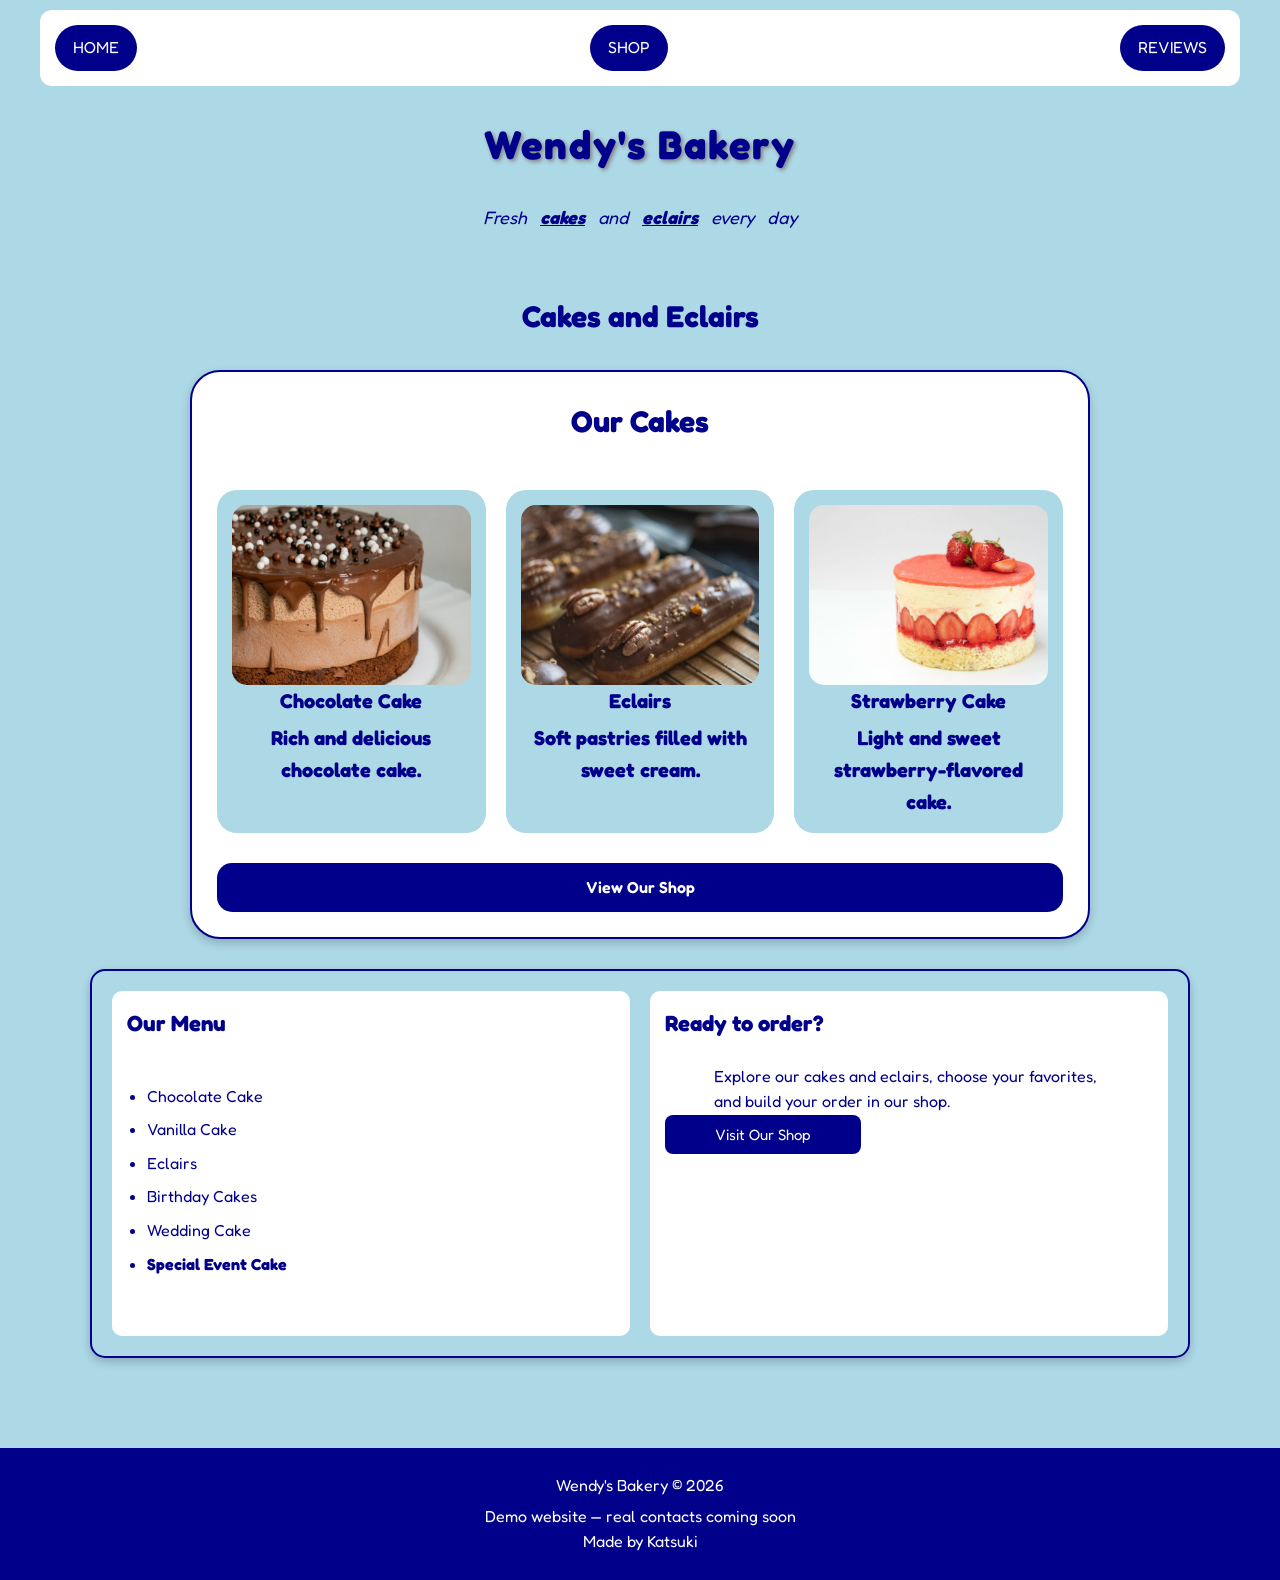
<file: index.html>
<!DOCTYPE html>
<html>

<head>

    <meta charset="UTF-8">

    <meta name="viewport" content="width=device-width, initial-scale=1.0">

    <title>Wendy's Bakery</title>

    <link rel="stylesheet" href="style.css">

    <link rel="preconnect" href="https://fonts.googleapis.com">

    <link rel="preconnect" href="https://fonts.gstatic.com" crossorigin>

    <link href="https://fonts.googleapis.com/css2?family=Fredoka:wght@400;500;600;700&display=swap" rel="stylesheet">

</head>


<body>

<nav>

    <a href="index.html">Home</a>

    <a href="shop.html">Shop</a>

    <a href="reviews.html">Reviews</a>

</nav>


<header>

    <h1>
        Wendy's Bakery
    </h1>

    <p class="tagline">
        Fresh <span>cakes</span> and <span>eclairs</span> every day
    </p>

</header>


<main>

    <h2>
        Cakes and Eclairs
    </h2> 
    
    <section class="featured-cakes">

    <h2>Our Cakes</h2>

    <div class="featured-cake-card">
        <img src="chocolate-cake.jpg" alt="Chocolate Cake">
        <h3>Chocolate Cake</h3>
        <p>Rich and delicious chocolate cake.</p>
    </div>

    <div class="featured-cake-card">
        <img src="eclairs.jpg" alt="Eclairs">
        <h3>Eclairs</h3>
        <p>Soft pastries filled with sweet cream.</p>
    </div>

    <div class="featured-cake-card">
        <img src="strawberry-cake.jpg" alt="Strawberry Cake">
        <h3>Strawberry Cake</h3>
        <p>Light and sweet strawberry-flavored cake.</p>
    </div>

    <a href="shop.html" class="featured-shop-button">
        View Our Shop
    </a>

</section> 

    <section>

        <div>

            <h3>
                Our Menu
            </h3>

            <ul>

                <li>Chocolate Cake</li>

                <li>Vanilla Cake</li>

                <li>Eclairs</li>

                <li>Birthday Cakes</li>

                <li>Wedding Cake</li>

                <li>
                    <strong>Special Event Cake</strong>
                </li>

            </ul>

        </div>


        <div>

            <h3>
                Ready to order?
            </h3>

            <p>
                Explore our cakes and eclairs, choose your favorites,
                and build your order in our shop.
            </p>

            <a href="shop.html">
                <button type="button">
                    Visit Our Shop
                </button>
            </a>

        </div>

    </section>

</main>


<footer>

    <p>
        Wendy's Bakery © 2026
    </p>

    <p>
        Demo website — real contacts coming soon<br>
        Made by Katsuki
    </p>

</footer>


</body>

</html>
</file>
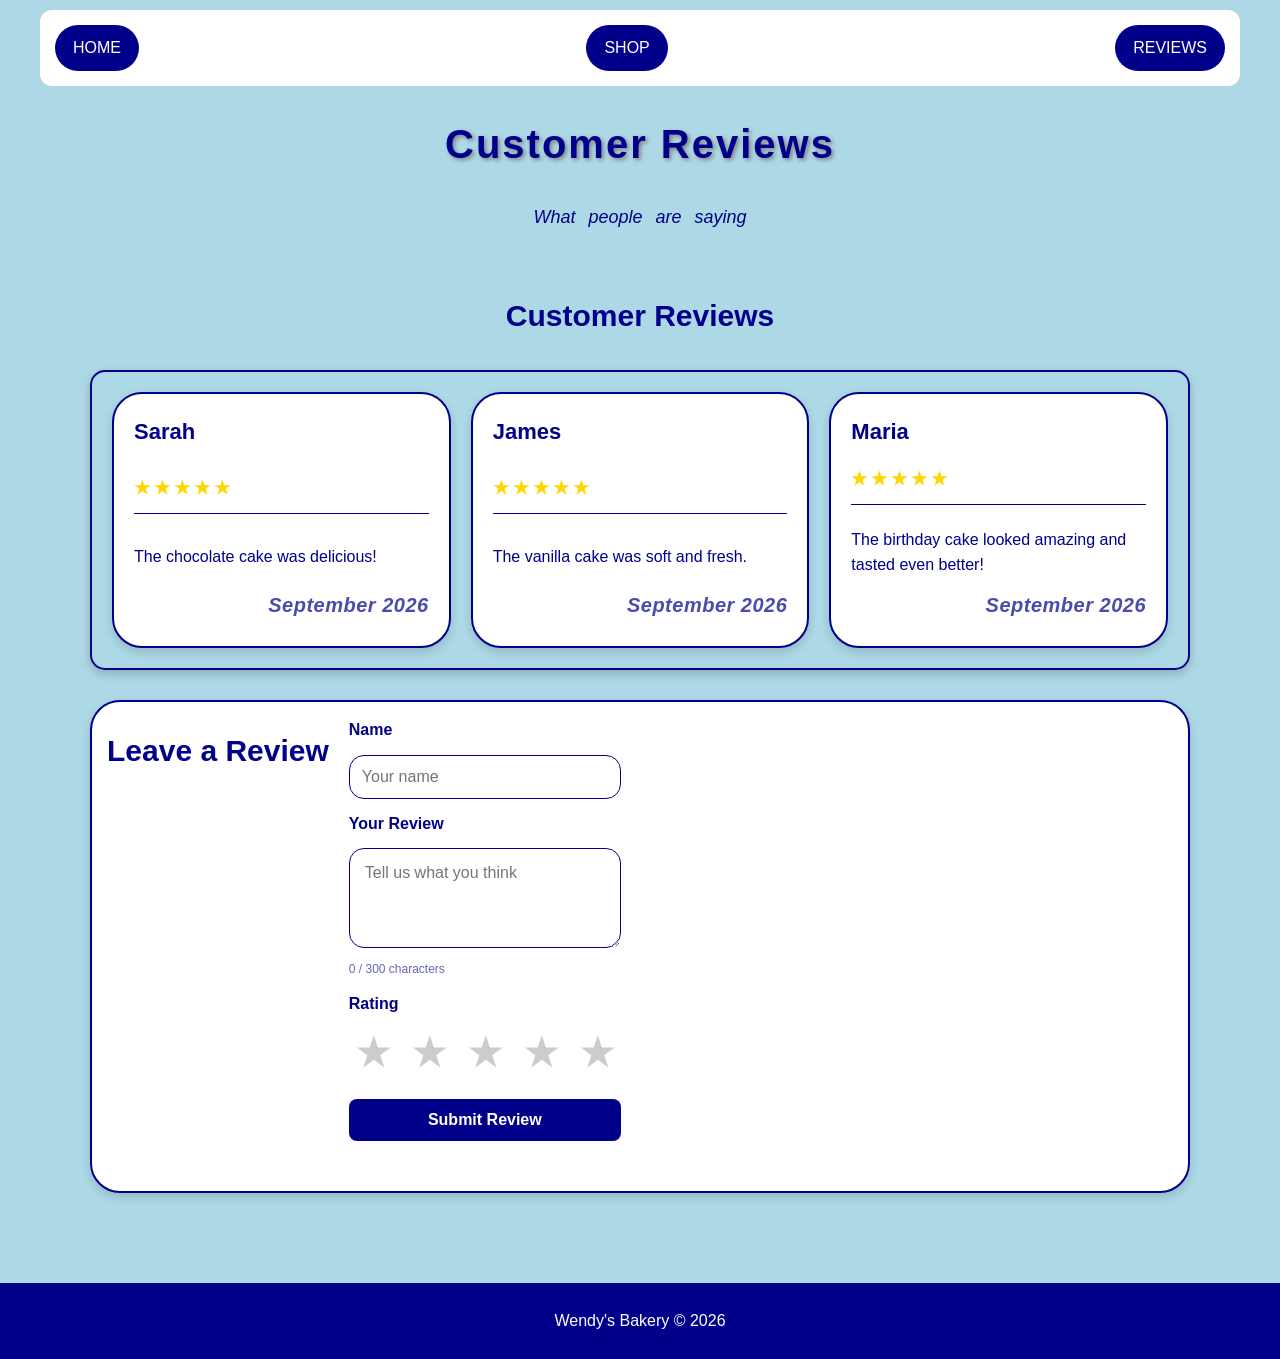
<file: reviews.html>
<!DOCTYPE html>
<html>
<head>
    <meta charset="UTF-8">
    <meta name="viewport" content="width=device-width, initial-scale=1.0">
    <title>Reviews - Wendy's Bakery</title>
    <link rel="stylesheet" href="style.css">
</head>

<body>

<nav>
    <a href="index.html">Home</a>
    <a href="shop.html">Shop</a>
    <a href="reviews.html">Reviews</a>
</nav>

<header>
    <h1 id="page-title">Reviews</h1 >
    <p class="tagline">What people are saying</p>
</header>

<main>
    <h2>Customer Reviews</h2>

    <section>
        <div class="review-card">
            <h3>Sarah</h3>
            <p class="rating">★★★★★</p>
            <p>The chocolate cake was delicious!</p>
            <p class="review-date">September 2026</p>
        </div>

        <div class="review-card">
            <h3>James</h3>
            <p class="rating">★★★★★</p>
            <p>The vanilla cake was soft and fresh.</p>
            <p class="review-date">September 2026</p>
        </div>
        
        <div class="review-card">
            <h3>Maria</h3>
            <p class="rating">★★★★★</p>
            <p>The birthday cake looked amazing and tasted even better!</p>
            <p class="review-date">September 2026</p>
       </div>
    </section>
    
    <section class="review-form-section">
    <h2>Leave a Review</h2>

    <form id="review-form">
        <label for="review-name">Name</label>
        <input type="text" id="review-name" placeholder="Your name"  required>

        <label for="review-text">Your Review</label>
        <textarea id="review-text" placeholder="Tell us what you think" required maxlength="300"></textarea>
        <p class="character-count">0 / 300 characters</p>
        
        <label>Rating</label>

<div id="star-rating">
    <button type="button" data-rating="1">★</button>
    <button type="button" data-rating="2">★</button>
    <button type="button" data-rating="3">★</button>
    <button type="button" data-rating="4">★</button>
    <button type="button" data-rating="5">★</button>
</div>

        <button type="submit">Submit Review</button>
    </form>
    <p id="review-message"</p>
</section>
</main>

<footer>
    <p>Wendy's Bakery © 2026</p>
</footer>
<script src="reviews.js"></script>
</body>
</html>
</file>
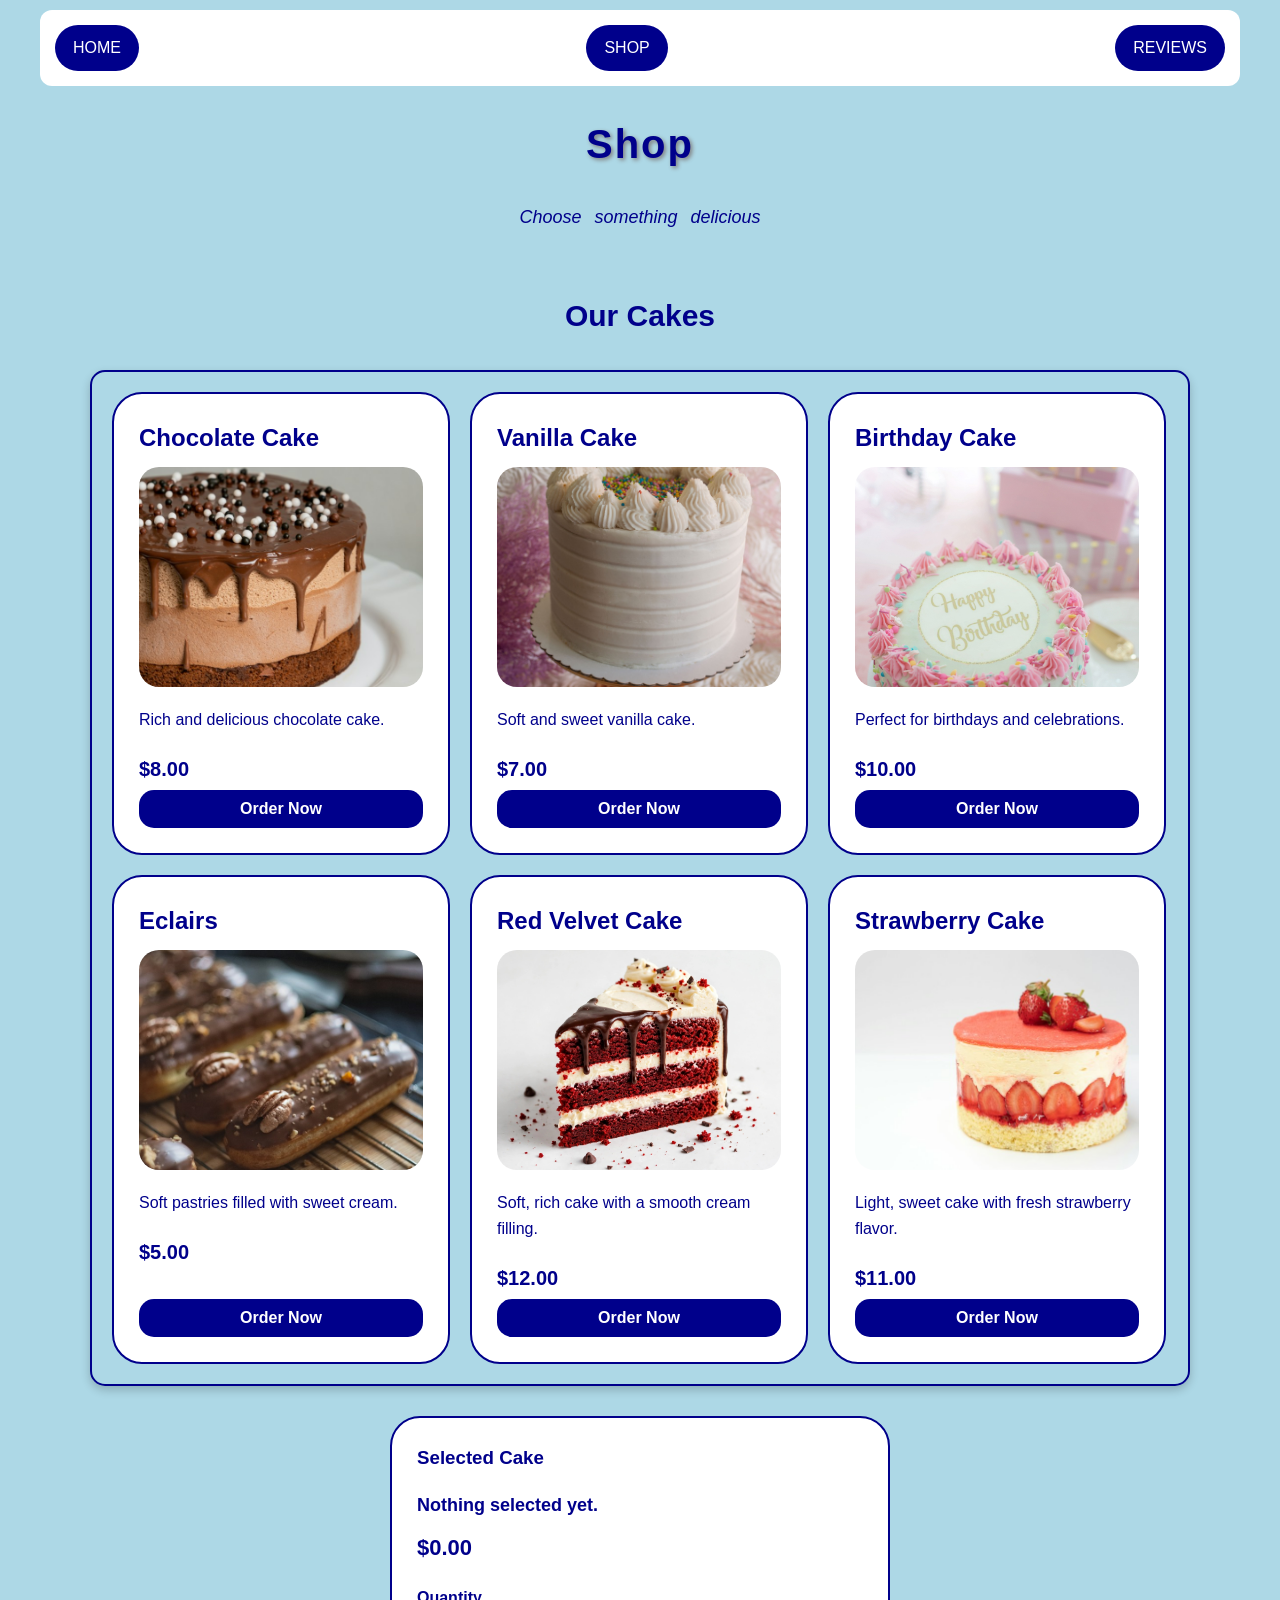
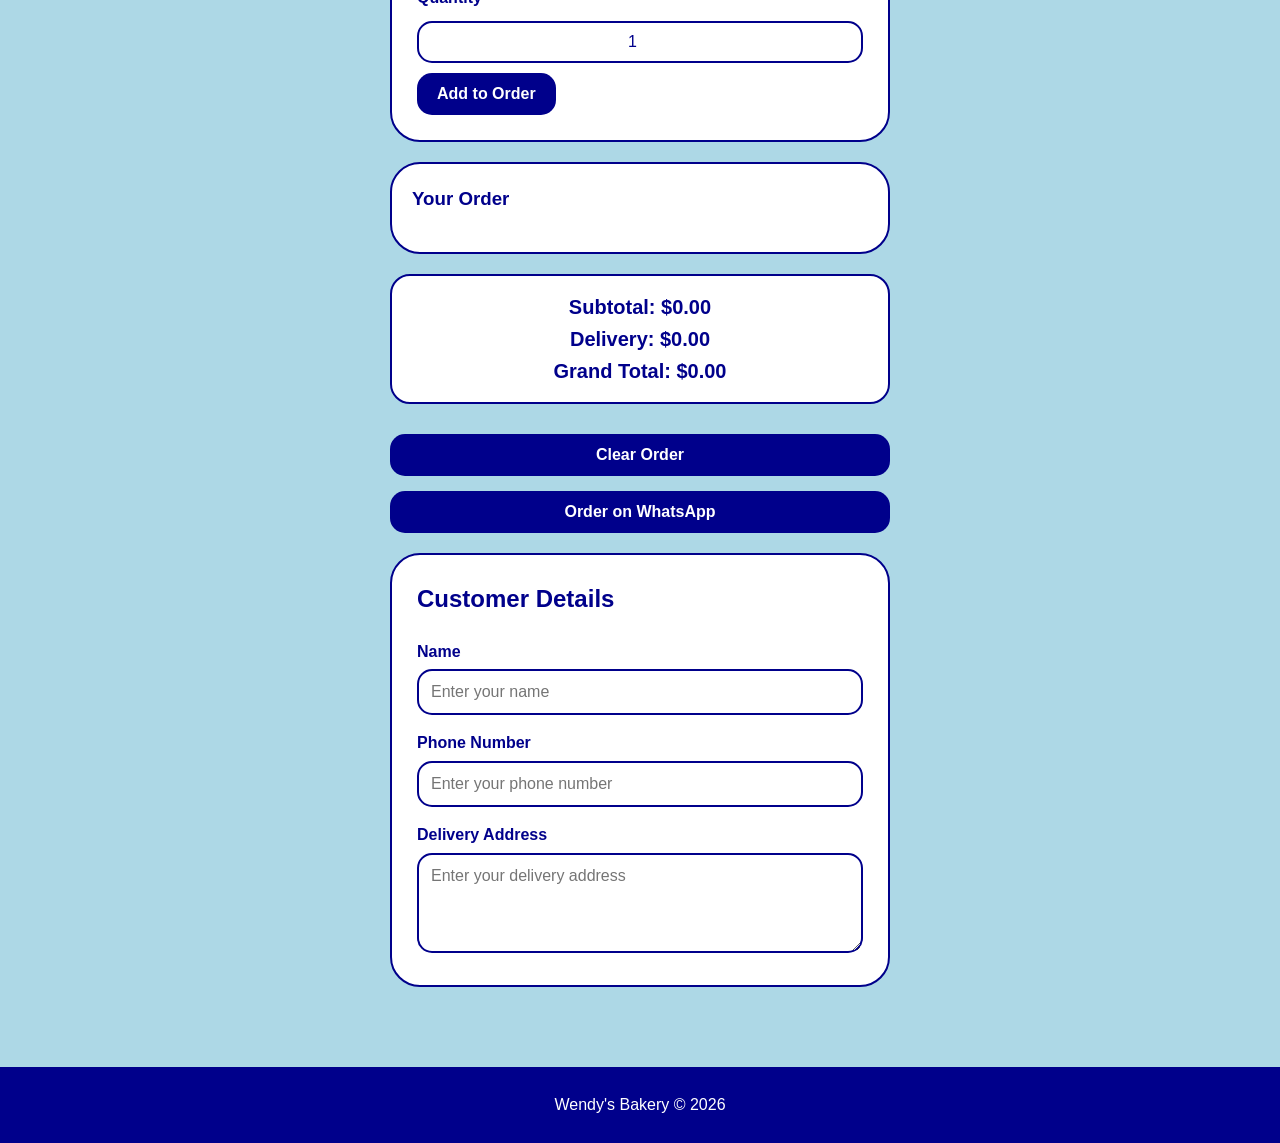
<file: shop.html>
<!DOCTYPE html>
<html>
<head>
    <meta charset="UTF-8">
    <meta name="viewport" content="width=device-width, initial-scale=1.0">
    <title>Shop - Wendy's Bakery</title>
    <link rel="stylesheet" href="style.css">
</head>
<body>

<nav>
    <a href="index.html">Home</a>
    <a href="shop.html">Shop</a>
    <a href="reviews.html">Reviews</a>
</nav>

<header>
    <h1>Shop</h1>
    <p class="tagline">Choose something delicious</p>
</header>

<main>
    <h2>Our Cakes</h2>
    
    <!-- CAKES FIRST - customer sees menu immediately -->
    <section class="shop-section">
        <div class="product-card">
            <h3>Chocolate Cake</h3>
            <img src="chocolate-cake.jpg" alt="Chocolate Cake">
            <p>Rich and delicious chocolate cake.</p>
            <p>$8.00</p>
            <button onclick="orderCake('Chocolate Cake', 8)">Order Now</button>
        </div>

        <div class="product-card">
            <h3>Vanilla Cake</h3>
            <img src="vanila-cake.jpg" alt="Vanilla Cake">
            <p>Soft and sweet vanilla cake.</p>
            <p>$7.00</p>
            <button onclick="orderCake('Vanilla Cake', 7)">Order Now</button>
        </div>
        
        <div class="product-card">
            <h3>Birthday Cake</h3>
            <img src="birthday-cake.jpg" alt="Birthday Cake">
            <p>Perfect for birthdays and celebrations.</p>
            <p>$10.00</p>
            <button onclick="orderCake('Birthday Cake', 10)">Order Now</button>
        </div>
        
        <div class="product-card">
            <h3>Eclairs</h3>
            <img src="eclairs.jpg" alt="Eclairs">
            <p>Soft pastries filled with sweet cream.</p>
            <p>$5.00</p>
            <button onclick="orderCake('Eclairs', 5)">Order Now</button>
        </div>
        
        <div class="product-card">
            <h3>Red Velvet Cake</h3>
            <img src="red-velvet-cake.jpg" alt="Red Velvet Cake">
            <p>Soft, rich cake with a smooth cream filling.</p>
           <p>$12.00</p>
           <button onclick="orderCake('Red Velvet Cake', 12)">Order Now</button>
       </div>
       
       <div class="product-card">
           <h3>Strawberry Cake</h3>
           <img src="strawberry-cake.jpg" alt="Strawberry Cake">
           <p>Light, sweet cake with fresh strawberry flavor.</p>
           <p>$11.00</p>
           <button onclick="orderCake('Strawberry Cake', 11)">Order Now</button>
       </div>
    </section>

    <!-- CHECKOUT AFTER - now it makes sense -->
    <div id="order-area">
        <h3>Selected Cake</h3>
        <p id="selected-cake">Nothing selected yet.</p>
        <p id="selected-price">$0.00</p>
        
        <label for="quantity">Quantity</label>
        <input type="number" id="quantity" min="1" value="1">
        
        <button onclick="addToOrder()">Add to Order</button>
    </div>
    
    <div id="order-list">
        <h3>Your Order</h3>
    </div>
    
    <div id="grand-total">Grand Total: $0.00</div>
    
    <button id="clear-order">Clear Order</button>
    <button id="whatsapp-order">Order on WhatsApp</button>
    
    <div id="customer-details">
        <h3>Customer Details</h3>
        <label for="customer-name">Name</label>
        <input type="text" id="customer-name" placeholder="Enter your name">
        <label for="customer-phone">Phone Number</label>
        <input type="tel" id="customer-phone" placeholder="Enter your phone number">
        <label for="delivery-address">Delivery Address</label>
        <textarea id="delivery-address" placeholder="Enter your delivery address"></textarea>
    </div>
</main>

<footer>
    <p>Wendy's Bakery © 2026</p>
</footer>
<script src="shop.js"></script>
</body>
</html>
</file>
<file: style.css>
/* ========================================= */
/* WENDY'S BAKERY - COMPLETE STYLESHEET     */
/* ========================================= */


/* ========================================= */
/* GLOBAL                                      */
/* ========================================= */

* {
    box-sizing: border-box;
}

html {
    width: 100%;
    overflow-x: hidden;
}

body {
    margin: 0;
    width: 100%;
    background-color: lightblue;
    color: white;
    font-family: "Fredoka", sans-serif;
    line-height: 1.6;
    overflow-x: hidden;
}

img {
    max-width: 100%;
    display: block;
}

a {
    color: darkblue;
    text-decoration: none;
}

a:hover {
    color: white;
}

p {
    max-width: 600px;
    margin: 0 auto;
    width: 80%;
}


/* ========================================= */
/* HEADINGS                                   */
/* ========================================= */

h1 {
    color: darkblue;
    font-size: 40px;
    text-align: center;
    font-weight: 700;
    letter-spacing: 2px;
    text-shadow: 2px 2px 4px gray;
}

h2 {
    color: darkblue;
    text-align: center;
    font-size: 30px;
    margin-top: 40px;
}

.tagline {
    color: darkblue;
    font-size: 18px;
    text-align: center;
    font-style: italic;
    word-spacing: 8px;
}

.tagline span {
    font-weight: 700;
    text-decoration: underline;
}


/* ========================================= */
/* NAVIGATION                                 */
/* ========================================= */

nav {
    display: flex;
    gap: 10px;
    justify-content: space-between;
    align-items: center;
    padding: 15px;
    background-color: white;
    border-radius: 12px;
    margin: 10px auto 20px;
    width: calc(100% - 20px);
    max-width: 1200px;
}

nav a {
    background-color: darkblue;
    color: white;
    padding: 10px 18px;
    display: inline-block;
    border-radius: 80px;
    transition: 0.3s;
    cursor: pointer;
    text-transform: uppercase;
    text-align: center;
}

nav a:hover {
    background-color: white;
    color: darkblue;
    transform: scale(1.05);
    opacity: 0.8;
}


/* ========================================= */
/* MAIN                                       */
/* ========================================= */

main {
    width: 100%;
    max-width: 1200px;
    margin: 0 auto;
    padding: 20px;
}


/* ========================================= */
/* GENERAL SECTIONS                           */
/* ========================================= */

section {
    margin: 30px auto;
    padding: 20px;
    max-width: 1100px;
    min-height: 300px;
    box-sizing: border-box;
    box-shadow: 0 4px 10px rgba(0, 0, 0, 0.2);
    border-radius: 15px;
    border: 2px solid darkblue;
    display: flex;
    gap: 20px;
    flex-wrap: wrap;
}

section > div {
    flex: 1;
    padding: 15px;
    border-radius: 10px;
    background-color: white;
    color: darkblue;
    transition: 0.3s;
}

section > div:hover {
    transform: translateY(-5px);
    box-shadow: 0 6px 15px rgba(0, 0, 0, 0.2);
}

section > div p:last-child {
    font-weight: 700;
    font-size: 20px;
}

section > div button {
    background-color: darkblue;
    color: white;
    padding: 10px 50px;
    border: none;
    border-radius: 8px;
    font-family: inherit;
    font-size: 15px;
    cursor: pointer;
    transition: 0.3s;
}

section > div button:hover {
    background-color: white;
    color: darkblue;
    border: 1px solid darkblue;
    transform: scale(1.05);
}

section ul {
    padding: 20px;
}

section li {
    margin-bottom: 8px;
}

section h3 {
    color: darkblue;
    font-size: 22px;
    margin-top: 0;
}


/* ========================================= */
/* FORMS                                      */
/* ========================================= */

form {
    display: flex;
    flex-direction: column;
    gap: 12px;
}

form label {
    color: darkblue;
    font-weight: 600;
}

form input,
form select,
form textarea {
    width: 100%;
    padding: 12px;
    border: 1px solid darkblue;
    border-radius: 15px;
    font-family: inherit;
    font-size: 16px;
    box-sizing: border-box;
}

form input:focus,
form select:focus,
form textarea:focus {
    outline: 2px solid darkblue;
}

form textarea {
    min-height: 100px;
    resize: vertical;
    padding: 15px;
}

form button {
    width: 100%;
    background-color: darkblue;
    color: white;
    padding: 12px;
    border: none;
    border-radius: 8px;
    font-family: inherit;
    font-size: 16px;
    cursor: pointer;
    transition: 0.3s;
    font-weight: 600;
}

form button:hover {
    background-color: white;
    color: darkblue;
    border: 1px solid darkblue;
}

form button:active {
    transform: scale(0.98);
}


/* ========================================= */
/* PRODUCT CARDS                              */
/* ========================================= */

.product-card {
    flex: 0 0 calc(33.333% - 14px);
    min-width: 0;
    max-width: none;
    background-color: white;
    color: darkblue;
    padding: 25px;
    margin: 0;
    border-radius: 30px;
    border: 2px solid darkblue;
    box-sizing: border-box;
    transition: 0.3s;
    display: flex;
    flex-direction: column;
}

.product-card:hover {
    transform: translateY(-5px);
    box-shadow: 0 6px 15px rgba(0, 0, 0, 0.2);
}

.product-card h3 {
    margin-top: 0;
    margin-bottom: 10px;
    font-size: 24px;
}

.product-card p {
    width: 100%;
    margin: 5px 0;
    font-size: 16px;
}

.product-card p:last-of-type {
    font-weight: 700;
    font-size: 20px;
    margin-top: 15px;
}

.product-card img {
    width: 100%;
    height: 220px;
    object-fit: cover;
    border-radius: 20px;
    margin-bottom: 15px;
}

.product-card button {
    width: 100%;
    margin-top: auto;
    background-color: darkblue;
    color: white;
    padding: 10px 18px;
    border: none;
    border-radius: 15px;
    font-family: inherit;
    font-size: 16px;
    font-weight: 600;
    cursor: pointer;
    transition: 0.2s;
}

.product-card button:hover {
    background-color: white;
    color: darkblue;
    border: 2px solid darkblue;
    transform: scale(1.02);
}

.product-card button:active {
    transform: scale(0.97);
}


/* ========================================= */
/* FEATURED CAKES - HOME PAGE                */
/* ========================================= */

.featured-cakes {
    width: 100%;
    max-width: 900px;
    min-height: auto;
    background-color: white;
    color: darkblue;
    padding: 25px;
    margin: 30px auto;
    border-radius: 30px;
    border: 2px solid darkblue;
    box-sizing: border-box;
    display: flex;
    gap: 20px;
    flex-wrap: wrap;
}

.featured-cakes > h2 {
    width: 100%;
    margin-top: 0;
}

.featured-cake-card {
    flex: 1;
    min-width: 0;
    background-color: lightblue;
    padding: 15px;
    border-radius: 20px;
    box-sizing: border-box;
    text-align: center;
}

.featured-cake-card img {
    width: 100%;
    height: 180px;
    object-fit: cover;
    border-radius: 15px;
}

.featured-cake-card h3 {
    color: darkblue;
    font-size: 20px;
    margin-bottom: 5px;
}

.featured-cake-card p {
    width: 100%;
}
.featured-shop-button {
    flex-basis: 100%;
    width: 250px;
    max-width: 100%;
    margin: 10px auto 0;
    padding: 12px 20px;
    background-color: darkblue;
    color: white;
    border-radius: 15px;
    text-align: center;
    font-weight: 600;
    box-sizing: border-box;
    transition: 0.2s;
}

.featured-shop-button:hover {
    background-color: white;
    color: darkblue;
    border: 2px solid darkblue;
}


/* ========================================= */
/* REVIEW CARDS                               */
/* ========================================= */

.review-card {
    flex: 1;
    min-width: 0;
    padding: 20px;
    border-radius: 30px;
    background-color: white;
    color: darkblue;
    box-sizing: border-box;
    transition: transform 0.3s ease, box-shadow 0.3s ease;
    border: 2px solid darkblue;
    box-shadow: 0 4px 10px rgba(0, 0, 0, 0.15);
    display: flex;
    flex-direction: column;
    align-self: stretch;
    justify-content: space-between;
}

.review-card h3 {
    font-size: 22px;
    margin-top: 0;
    margin-bottom: 10px;
    font-weight: 700;
    text-transform: capitalize;
}

.review-card p {
    width: 100%;
    margin: 5px 0;
    font-size: 16px;
    line-height: 1.6;
    overflow-wrap: break-word;
}

.review-card .rating {
    font-size: 18px;
    letter-spacing: 4px;
    margin-bottom: 15px;
    font-weight: 700;
    padding-bottom: 10px;
    border-bottom: 1px solid darkblue;
}

.review-card:hover {
    transform: translateY(-5px);
    box-shadow: 0 6px 15px rgba(0, 0, 0, 0.2);
    cursor: pointer;
}

.review-date {
    font-size: 13px;
    margin-top: 15px;
    opacity: 0.7;
    font-style: italic;
    text-align: right;
    letter-spacing: 0.5px;
}


/* ========================================= */
/* REVIEW FORM                                */
/* ========================================= */

.review-form-section {
    background-color: white;
    color: darkblue;
    padding: 15px;
    border-radius: 30px;
    border: 2px solid darkblue;
    box-shadow: 0 4px 10px rgba(0, 0, 0, 0.15);
}

.review-form-section h2 {
    margin-top: 10px;
    margin-bottom: 20px;
}

#star-rating {
    display: flex;
    gap: 8px;
    margin-bottom: 10px;
}

#star-rating button {
    width: 48px;
    height: 48px;
    padding: 0;
    background: transparent;
    color: #ccc;
    border: none;
    font-size: 38px;
    cursor: pointer;
    border-radius: 50%;
    transition: 0.2s ease;
}

#star-rating button:hover {
    transform: scale(1.15);
}

#star-rating button.selected {
    color: gold;
}

#star-rating button:active {
    transform: scale(0.9);
}

.rating {
    color: gold;
    font-size: 24px;
}

.review-label {
    font-size: 13px;
    font-weight: 600;
    margin: 0 0 10px;
    opacity: 0.7;
}

.character-count {
    font-size: 12px;
    opacity: 0.6;
    margin: 0;
}

.character-count.warning {
    font-weight: 700;
    color: purple;
}

.character-count.limit {
    font-weight: 700;
    color: red;
}

#review-message {
    font-weight: 600;
    text-align: center;
    margin-top: 15px;
    transition: opacity 0.3s ease;
}

#review-message.hide {
    opacity: 0;
}


/* ========================================= */
/* ORDER AREA                                 */
/* ========================================= */

#order-area {
    background-color: white;
    color: darkblue;
    padding: 25px;
    border-radius: 30px;
    margin: 20px auto;
    max-width: 500px;
    box-sizing: border-box;
    border: 2px solid darkblue;
}

#order-area h3 {
    color: darkblue;
    margin-top: 0;
}

#selected-cake,
#selected-price {
    color: darkblue;
}

#selected-cake {
    font-size: 18px;
    font-weight: 600;
    margin: 10px 0;
}

#selected-price {
    font-size: 22px;
    font-weight: 700;
    margin: 10px 0 20px;
}

label[for="quantity"] {
    color: darkblue;
    font-weight: 600;
    font-size: 16px;
    margin-top: 5px;
}

#quantity {
    width: 100%;
    padding: 10px;
    border: 2px solid darkblue;
    border-radius: 15px;
    font-family: inherit;
    font-size: 16px;
    box-sizing: border-box;
    margin: 10px 0;
    text-align: center;
    color: darkblue;
}

#quantity:focus {
    outline: 2px solid darkblue;
}

#order-area button {
    background-color: darkblue;
    color: white;
    padding: 12px 20px;
    border: none;
    border-radius: 15px;
    font-family: inherit;
    font-size: 16px;
    font-weight: 600;
    cursor: pointer;
    transition: 0.3s;
}

#order-area button:hover {
    background-color: white;
    color: darkblue;
    border: 1px solid darkblue;
    transform: scale(1.03);
}

#order-area button:active {
    transform: scale(0.95);
}


/* ========================================= */
/* ORDER LIST                                 */
/* ========================================= */

#order-list {
    background-color: white;
    color: darkblue;
    padding: 20px;
    border-radius: 30px;
    max-width: 500px;
    margin: 20px auto;
    box-sizing: border-box;
    border: 2px solid darkblue;
}

#order-list h3 {
    margin-top: 0;
}

.order-item {
    background: white;
    color: darkblue;
    padding: 15px;
    margin-top: 10px;
    border-radius: 15px;
    border: 2px solid darkblue;
    box-sizing: border-box;
    display: flex;
    justify-content: space-between;
    align-items: center;
    gap: 10px;
}

.order-item button {
    margin-left: 10px;
    padding: 7px 12px;
    background-color: darkblue;
    color: white;
    border: none;
    border-radius: 12px;
    font-family: inherit;
    font-size: 14px;
    font-weight: 600;
    cursor: pointer;
    transition: 0.3s;
}

.order-item button:hover {
    background-color: white;
    color: darkblue;
    border: 1px solid darkblue;
    transform: scale(1.05);
}

.order-item button:active {
    transform: scale(0.95);
}

.order-item input {
    width: 80px;
    padding: 8px;
    border: 2px solid darkblue;
    border-radius: 10px;
    font-family: inherit;
    font-size: 15px;
    color: darkblue;
    text-align: center;
}


/* ========================================= */
/* GRAND TOTAL                                */
/* ========================================= */

#grand-total {
    background-color: white;
    color: darkblue;
    padding: 15px 20px;
    margin: 15px auto 30px;
    max-width: 500px;
    border-radius: 20px;
    font-weight: 700;
    font-size: 20px;
    border: 2px solid darkblue;
    text-align: center;
    box-sizing: border-box;
}


/* ========================================= */
/* CUSTOMER DETAILS                           */
/* ========================================= */

#customer-details {
    background-color: white;
    color: darkblue;
    padding: 25px;
    margin: 20px auto;
    max-width: 500px;
    border-radius: 30px;
    border: 2px solid darkblue;
    box-sizing: border-box;
}

#customer-details h3 {
    margin-top: 0;
    margin-bottom: 20px;
    font-size: 24px;
}

#customer-details label {
    display: block;
    margin-top: 15px;
    margin-bottom: 5px;
    font-weight: 600;
}

#customer-details input,
#customer-details textarea {
    width: 100%;
    padding: 12px;
    border: 2px solid darkblue;
    border-radius: 15px;
    box-sizing: border-box;
    font-family: "Fredoka", sans-serif;
    font-size: 16px;
    color: darkblue;
}

#customer-details textarea {
    min-height: 100px;
    resize: vertical;
}

#customer-details input:focus,
#customer-details textarea:focus {
    outline: none;
    border-width: 3px;
}


/* ========================================= */
/* ORDER BUTTONS                              */
/* ========================================= */

#clear-order,
#whatsapp-order {
    display: block;
    width: 100%;
    max-width: 500px;
    margin: 15px auto;
    padding: 12px 20px;
    border: none;
    border-radius: 15px;
    font-family: "Fredoka", sans-serif;
    font-size: 16px;
    font-weight: 600;
    cursor: pointer;
    transition: 0.2s;
}

#clear-order,
#whatsapp-order {
    background-color: darkblue;
    color: white;
}

#clear-order:hover,
#whatsapp-order:hover {
    background-color: white;
    color: darkblue;
    border: 2px solid darkblue;
    transform: scale(1.02);
}

#clear-order:active,
#whatsapp-order:active {
    transform: scale(0.97);
}


/* ========================================= */
/* FOOTER                                     */
/* ========================================= */

footer {
    text-align: center;
    margin-top: 40px;
    padding: 20px;
    background-color: darkblue;
}

footer p {
    width: 100%;
    margin: 5px auto;
}


/* ========================================= */
/* LARGE PC                                   */
/* ========================================= */

@media (min-width: 1200px) {

    main {
        max-width: 1200px;
    }

    nav {
        max-width: 1200px;
    }

    .product-card {
        flex: 0 0 calc(33.333% - 14px);
    }

    .featured-cake-card {
        flex: 1;
        min-width: 0;
    }

    .review-card {
        min-width: 0;
    }
}


/* ========================================= */
/* DESKTOP / LAPTOP                          */
/* ========================================= */

@media (min-width: 768px) {

    nav {
        flex-direction: row;
    }

    .product-card {
        flex: 0 0 calc(33.333% - 14px);
    }

    .review-card {
        min-width: 0;
    }

    .featured-cake-card {
        min-width: 0;
    }
}


/* ========================================= */
/* TABLETS                                    */
/* ========================================= */

@media (min-width: 576px) and (max-width: 767px) {

    main {
        padding: 15px;
    }

    section {
        padding: 15px;
    }

    .product-card {
        flex: 0 0 calc(50% - 10px);
    }

    .review-card {
        flex: 0 0 calc(50% - 10px);
    }

    .featured-cake-card {
        flex: 0 0 calc(50% - 10px);
    }

    .product-card img {
        height: 200px;
    }

    .featured-cake-card img {
        height: 180px;
    }
}


/* ========================================= */
/* PHONES                                     */
/* ========================================= */

@media (max-width: 575px) {

    body {
        overflow-x: hidden;
    }

    main {
        width: 100%;
        padding: 10px;
    }

    h1 {
        font-size: 30px;
        line-height: 1.2;
    }

    h2 {
        font-size: 25px;
        margin-top: 30px;
    }

    .tagline {
        font-size: 16px;
        word-spacing: 4px;
        padding: 0 10px;
    }


    /* NAVIGATION */

    nav {
        width: calc(100% - 20px);
        margin: 10px auto 20px;
        padding: 10px;
        flex-direction: column;
        gap: 15px;
    }

    nav a {
        width: 100%;
        text-align: center;
    }


    /* SECTIONS */

    section {
        width: 100%;
        padding: 12px;
        margin: 20px auto;
        border-radius: 20px;
        flex-direction: column;
    }

    section > div {
        width: 100%;
        min-width: 0;
    }


    /* PRODUCT CARDS */

    .product-card {
        width: 100%;
        flex: 0 0 100%;
        min-width: 0;
        margin: 10px auto;
        padding: 18px;
        border-radius: 25px;
    }

    .product-card h3 {
        font-size: 21px;
    }

    .product-card img {
        width: 100%;
        height: 180px;
        border-radius: 15px;
    }

    .product-card button {
        width: 100%;
    }


    /* REVIEW CARDS */

    .review-card {
        width: 100%;
        flex: 0 0 100%;
        min-width: 0;
        margin-bottom: 15px;
    }


    /* ORDER SYSTEM */

    #order-area,
    #order-list,
    #customer-details {
        width: 100%;
        max-width: 500px;
        padding: 20px;
        border-radius: 25px;
    }

    #grand-total {
        width: 100%;
        font-size: 18px;
    }

    #clear-order,
    #whatsapp-order {
        width: 100%;
    }

    #quantity {
        width: 100%;
    }


    /* ORDER ITEMS */

    .order-item {
        flex-direction: column;
        align-items: stretch;
        gap: 10px;
    }

    .order-item input {
        width: 100%;
    }

    .order-item button {
        width: 100%;
        margin-left: 0;
    }


    /* FEATURED CAKES */

    .featured-cakes {
        width: 100%;
        padding: 15px;
        border-radius: 25px;
    }

    .featured-cake-card {
        width: 100%;
        flex: 0 0 100%;
        min-width: 0;
    }

    .featured-cake-card img {
        width: 100%;
        height: 180px;
    }

    .featured-shop-button {
        width: 100%;
        max-width: 250px;
    }


    /* FOOTER */

    footer {
        padding: 20px 10px;
    }
}
</file>
